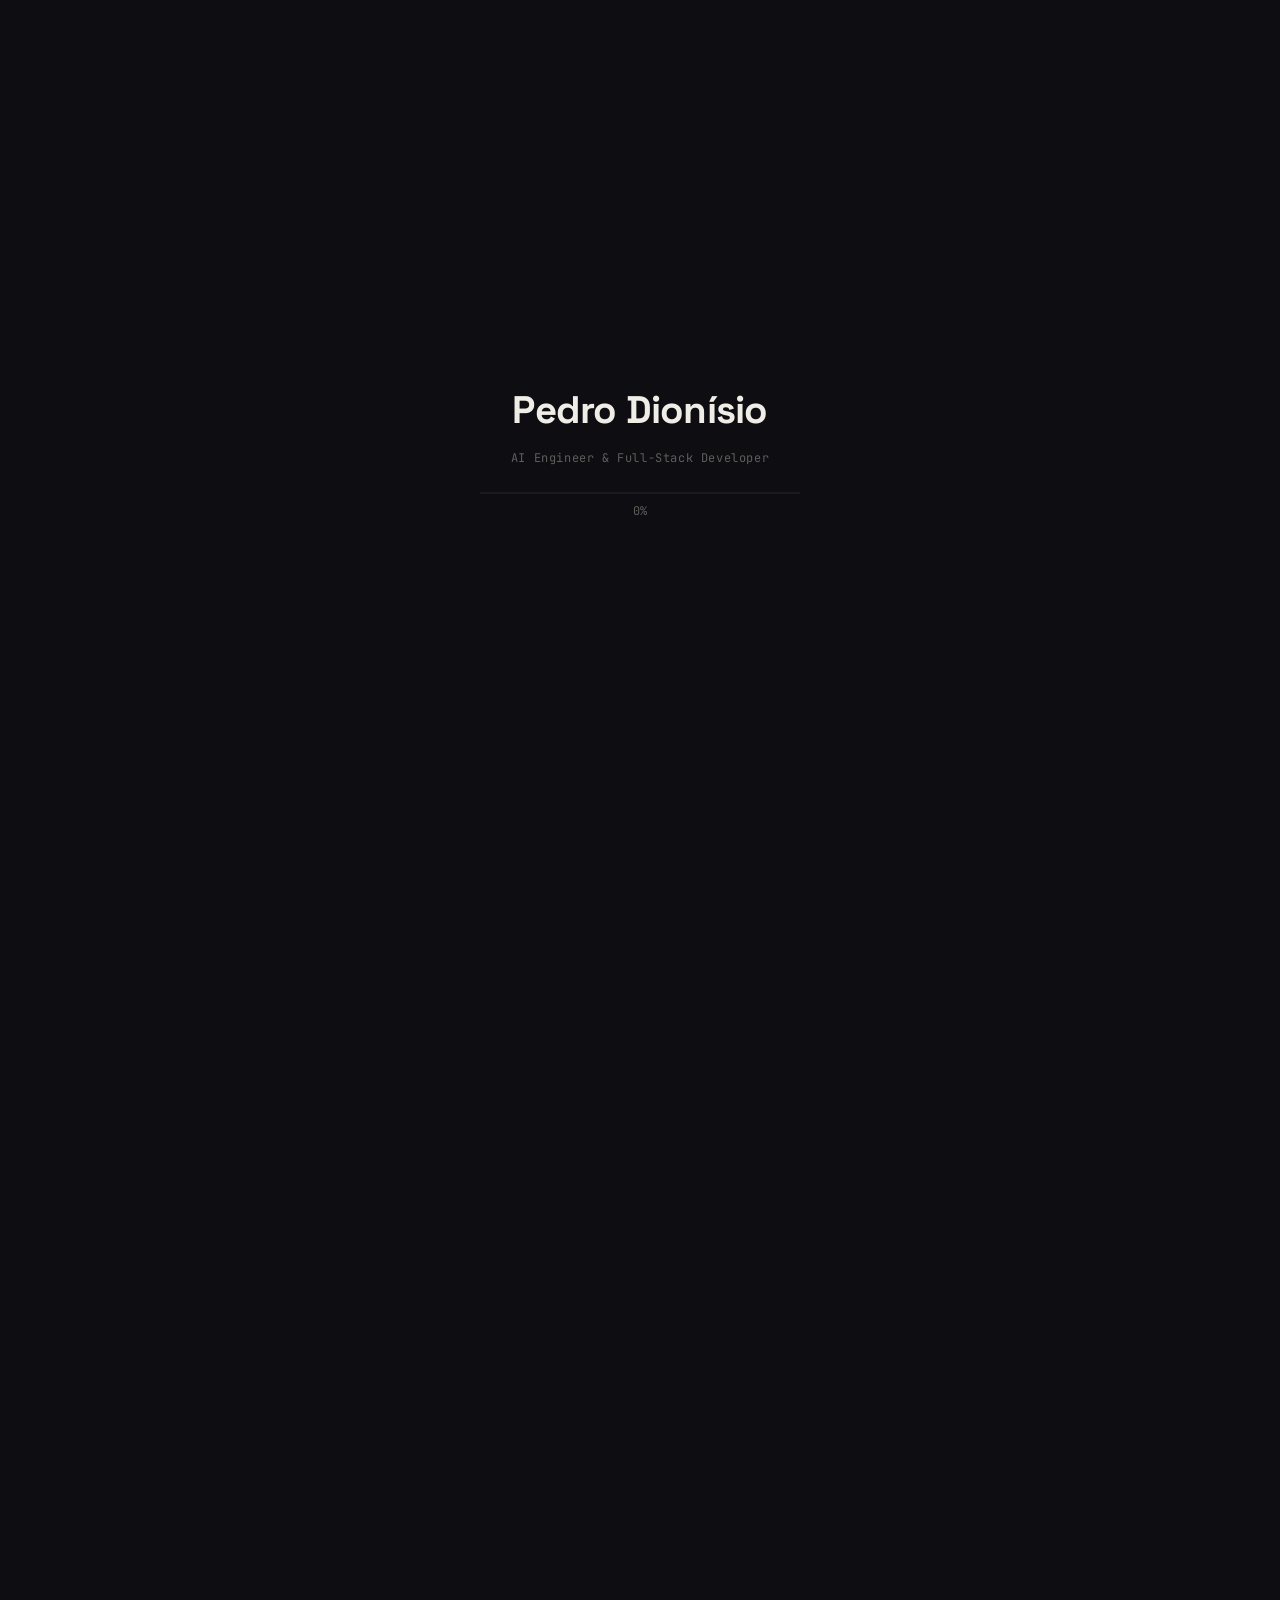
<file: index.html>
<!DOCTYPE html>
<html lang="pt">
<head>
  <meta charset="UTF-8">
  <meta name="viewport" content="width=device-width, initial-scale=1.0">
  <title>Pedro Dionísio — AI Engineer & Full-Stack Developer</title>
  <meta name="description" content="Portfolio pessoal de Pedro Dionísio. AI Engineer & Full-Stack Developer.">
  <meta name="theme-color" content="#0D0D12">

  <!-- Open Graph -->
  <meta property="og:title" content="Pedro Dionísio — AI Engineer & Full-Stack Developer">
  <meta property="og:type" content="website">
  <meta property="og:url" content="https://pedrodionisio.pt">

  <!-- Fonts -->
  <link rel="preconnect" href="https://fonts.googleapis.com">
  <link rel="preconnect" href="https://fonts.gstatic.com" crossorigin>
  <link href="https://fonts.googleapis.com/css2?family=Space+Grotesk:wght@300;400;500;600;700&family=DM+Sans:ital,opsz,wght@0,9..40,400;0,9..40,500;0,9..40,700;1,9..40,400&family=JetBrains+Mono:wght@400;500&display=swap" rel="stylesheet">

  <!-- Styles -->
  <link rel="stylesheet" href="css/variables.css">
  <link rel="stylesheet" href="css/base.css">
  <link rel="stylesheet" href="css/scenes.css">
  <link rel="stylesheet" href="css/responsive.css">

  <!-- App -->
  <script type="module" src="js/main.js"></script>
</head>
<body class="is-loading">

  <!-- ========== ROTATE PHONE INDICATOR (< 870px) ========== -->
  <div id="rotate-indicator" aria-label="Rode o telemóvel">
    <div class="rotate-indicator__content">
      <svg class="rotate-indicator__icon" viewBox="0 0 24 24" fill="none" stroke="currentColor" stroke-width="1.5" stroke-linecap="round" stroke-linejoin="round">
        <rect x="4" y="2" width="16" height="20" rx="2"/>
        <path d="M12 18h.01"/>
      </svg>
      <svg class="rotate-indicator__arrow" viewBox="0 0 24 24" fill="none" stroke="currentColor" stroke-width="2" stroke-linecap="round" stroke-linejoin="round">
        <path d="M1 4v6h6"/><path d="M3.51 15a9 9 0 1 0 2.13-9.36L1 10"/>
      </svg>
      <p class="rotate-indicator__text" data-i18n="rotate.hint">Rode o telemóvel para uma experiência mais imersiva</p>
      <div class="rotate-indicator__actions">
        <button class="rotate-indicator__rotate-btn" id="rotate-do" data-i18n="rotate.rotate_btn">Uau! Rodar!</button>
        <button class="rotate-indicator__dismiss" id="rotate-dismiss" data-i18n="rotate.dismiss">Continuar assim</button>
      </div>
    </div>
  </div>

  <!-- ========== LOADING SCREEN ========== -->
  <div id="loading-screen" role="status" aria-live="polite" aria-label="A carregar...">
    <div class="loader__content">
      <p class="loader__name">Pedro Dionísio</p>
      <p class="loader__subtitle">AI Engineer &amp; Full-Stack Developer</p>
      <div class="loader__progress-bar"
           role="progressbar" aria-valuemin="0" aria-valuemax="100" aria-valuenow="0"
           id="loader-progressbar">
        <div class="loader__progress-fill" id="loader-bar"></div>
      </div>
      <span class="loader__percent" id="loader-percent">0%</span>
    </div>
  </div>

  <!-- ========== LANGUAGE TOGGLE ========== -->
  <div class="lang-toggle" role="group" aria-label="Language selector">
    <button class="lang-toggle__btn active" data-lang="pt">PT</button>
    <button class="lang-toggle__btn" data-lang="en">EN</button>
  </div>

  <!-- ========== PERSISTENT ROTATE TOGGLE (mobile portrait only) ========== -->
  <button class="rotate-toggle-btn" id="rotate-toggle" aria-label="Alternar rotação do site" hidden>
    <!-- Rotate/phone icon -->
    <svg viewBox="0 0 24 24" fill="none" stroke="currentColor" stroke-width="2" stroke-linecap="round" stroke-linejoin="round">
      <path d="M1 4v6h6"/><path d="M3.51 15a9 9 0 1 0 2.13-9.36L1 10"/>
    </svg>
  </button>

  <!-- =====================================================================
       SITE CANVAS — receives the CSS rotation transform.
       Wrapping this instead of <body> keeps window.scrollY alive on iOS.
       ===================================================================== -->
  <div id="site-canvas">

  <!-- =====================================================================
       HERO SECTION — hero_section_loop.mp4 (loops continuously)
       Page starts here. User scrolls down to enter the scrub zone.
       ===================================================================== -->
  <section id="hero-section" aria-label="Hero — Pedro Dionísio">
    <video class="video-bg" muted playsinline preload="auto" loop aria-hidden="true">
      <source src="assets/videos/hero_section_loop.mp4" type="video/mp4">
    </video>

    <div class="hero-content">
      <div class="scene-01__content scene__content">
        <p class="scene-01__greeting" data-i18n="scene.01.greeting">Olá, eu sou o</p>
        <h1 class="scene-01__name">
          <span class="scene-01__name-first" data-i18n="scene.01.name_first">Pedro</span>
          <span data-i18n="scene.01.name_last">Dionísio</span>
        </h1>
        <p class="scene-01__title">
          <em>AI Engineer</em> &amp; Full-Stack Developer
        </p>
        <p class="scene-01__motto" data-i18n="scene.01.motto">" Never Give Up! "</p>
      </div>

      <!-- Social links -->
      <div class="scene-01__socials">
        <a href="https://github.com/pedrostick3" class="scene-01__social-link" target="_blank" rel="noopener" aria-label="GitHub">
          <svg viewBox="0 0 24 24" fill="none" stroke="currentColor" stroke-width="2" stroke-linecap="round" stroke-linejoin="round">
            <path d="M9 19c-5 1.5-5-2.5-7-3m14 6v-3.87a3.37 3.37 0 0 0-.94-2.61c3.14-.35 6.44-1.54 6.44-7A5.44 5.44 0 0 0 20 4.77 5.07 5.07 0 0 0 19.91 1S18.73.65 16 2.48a13.38 13.38 0 0 0-7 0C6.27.65 5.09 1 5.09 1A5.07 5.07 0 0 0 5 4.77a5.44 5.44 0 0 0-1.5 3.78c0 5.42 3.3 6.61 6.44 7A3.37 3.37 0 0 0 9 18.13V22"/>
          </svg>
        </a>
        <a href="https://linkedin.com/in/pedro-afonso-dionisio" class="scene-01__social-link" target="_blank" rel="noopener" aria-label="LinkedIn">
          <svg viewBox="0 0 24 24" fill="none" stroke="currentColor" stroke-width="2" stroke-linecap="round" stroke-linejoin="round">
            <path d="M16 8a6 6 0 0 1 6 6v7h-4v-7a2 2 0 0 0-2-2 2 2 0 0 0-2 2v7h-4v-7a6 6 0 0 1 6-6z"/>
            <rect x="2" y="9" width="4" height="12"/>
            <circle cx="4" cy="4" r="2"/>
          </svg>
        </a>
        <a href="https://medium.com/@pedrostick3" class="scene-01__social-link" target="_blank" rel="noopener" aria-label="Medium">
          <svg viewBox="0 0 24 24" fill="none" stroke="currentColor" stroke-width="2" stroke-linecap="round" stroke-linejoin="round">
            <path d="M5 20V5L12 12L19 5V20"/>
          </svg>
        </a>
      </div>

      <!-- Scroll indicator -->
      <div class="scroll-indicator">
        <div class="scroll-indicator__arrow"></div>
        <span data-i18n="scene.01.scroll_hint">scroll</span>
      </div>
    </div>
  </section>

  <!-- =====================================================================
       SCRUB WRAPPER — height set by VideoScrubber.init() after load
       The sticky #scrub-player stays fixed while the user scrolls through
       the wrapper. Scroll position = video timeline position.
       ===================================================================== -->
  <div id="scrub-wrapper">
    <div id="scrub-player" aria-label="Vídeo interativo — faça scroll para navegar">

      <!-- ─── VIDEO ELEMENTS (stacked, all start hidden) ─── -->

      <!-- index 0: scene_1 (no content overlay) -->
      <video class="scrub-video" data-index="0" muted playsinline preload="auto" aria-hidden="true">
        <source src="assets/videos/scene_1.mp4" type="video/mp4">
      </video>

      <!-- index 1: transition 1→2 (no content overlay) -->
      <video class="scrub-video" data-index="1" muted playsinline preload="auto" aria-hidden="true">
        <source src="assets/videos/scene_1_to_scene_2_transition.mp4" type="video/mp4">
      </video>

      <!-- index 2: scene_2 — 3D House (Erasmus+ Italy, 2015) -->
      <video class="scrub-video" data-index="2" muted playsinline preload="auto" aria-hidden="true">
        <source src="assets/videos/scene_2.mp4" type="video/mp4">
      </video>

      <!-- index 3: transition 2→3 (no content overlay) -->
      <video class="scrub-video" data-index="3" muted playsinline preload="auto" aria-hidden="true">
        <source src="assets/videos/scene_2_to_scene_3_transition.mp4" type="video/mp4">
      </video>

      <!-- index 4: scene_3 — Phone Breaks (CTDI, 2016) -->
      <video class="scrub-video" data-index="4" muted playsinline preload="auto" aria-hidden="true">
        <source src="assets/videos/scene_3.mp4" type="video/mp4">
      </video>

      <!-- index 5: scene_4 — Electronics & IoT -->
      <video class="scrub-video" data-index="5" muted playsinline preload="auto" aria-hidden="true">
        <source src="assets/videos/scene_4.mp4" type="video/mp4">
      </video>

      <!-- index 6: scene_5 — Drone Build (Robotics, 2019-21) -->
      <video class="scrub-video" data-index="6" muted playsinline preload="auto" aria-hidden="true">
        <source src="assets/videos/scene_5.mp4" type="video/mp4">
      </video>

      <!-- index 7: scene_6_and_7 — Software & Apps (InspireIT, 2021-24) -->
      <video class="scrub-video" data-index="7" muted playsinline preload="auto" aria-hidden="true">
        <source src="assets/videos/scene_6_and_7.mp4" type="video/mp4">
      </video>

      <!-- index 8: scene_8_and_9 — AI Transition & Skills (2024) -->
      <video class="scrub-video" data-index="8" muted playsinline preload="auto" aria-hidden="true">
        <source src="assets/videos/scene_8_and_9.mp4" type="video/mp4">
      </video>

      <!-- index 9: scene_10 — The Dream -->
      <video class="scrub-video" data-index="9" muted playsinline preload="auto" aria-hidden="true">
        <source src="assets/videos/scene_10.mp4" type="video/mp4">
      </video>

      <!-- ─── CONTENT OVERLAYS (one per video that has text, hidden by default) ─── -->

      <!-- Overlay for index 2: scene_2 — 3D House Italy -->
      <div class="scrub-overlay" data-video-index="2" hidden aria-label="Erasmus+ Itália">
        <div class="scrub-overlay__content scrub-overlay__content--bottom-left">
          <h2 class="scene-02__content-title" data-i18n="scene.02.title">Modelação 3D em Itália</h2>
          <p style="color: var(--text-primary); margin-top: 0.5rem;">EGEA, Cosenza — Erasmus+ 2015</p>
          <div class="tag-row">
            <span class="tag tag--coral">Cinema4D</span>
            <span class="tag tag--coral">AutoCAD</span>
            <span class="tag tag--coral">ArchiCAD</span>
            <span class="tag tag--coral">Erasmus+</span>
          </div>
        </div>
      </div>

      <!-- Overlay for index 4: scene_3 — Phone Breaks -->
      <div class="scrub-overlay" data-video-index="4" hidden aria-label="Reparação de Telemóveis">
        <div class="scrub-overlay__content scrub-overlay__content--bottom-left">
          <h2 style="font-size: var(--fs-scene-title);" data-i18n="scene.03.title">Reparação de Telemóveis</h2>
          <p style="color: var(--text-primary); margin-top: 0.5rem;">CTDI Lisboa — Estágio 2016</p>
          <div class="tag-row">
            <span class="tag tag--teal">Quality Control</span>
            <span class="tag tag--teal">Reparação</span>
            <span class="tag tag--teal">Multi-marca</span>
          </div>
        </div>
      </div>

      <!-- Overlay for index 5: scene_4 — Electronics & IoT -->
      <div class="scrub-overlay" data-video-index="5" hidden aria-label="Eletrónica e IoT">
        <div class="scrub-overlay__content scrub-overlay__content--bottom-left">
          <h2 style="font-size: var(--fs-scene-title);" data-i18n="scene.04.title">Eletrónica &amp; IoT</h2>
          <div class="tag-row">
            <span class="tag tag--teal">SmartHome</span>
            <span class="tag tag--teal">BluSensor</span>
            <span class="tag tag--teal">DrVidaPocket</span>
            <span class="tag tag--teal">Arduino</span>
            <span class="tag tag--teal">ESP32</span>
            <span class="tag tag--teal">PCB</span>
            <span class="tag tag--teal">C/C++</span>
          </div>
        </div>
      </div>

      <!-- Overlay for index 6: scene_5 — Drone Build -->
      <div class="scrub-overlay" data-video-index="6" hidden aria-label="Robótica e Sistemas Embebidos">
        <div class="scrub-overlay__content scrub-overlay__content--bottom-left">
          <h2 style="font-size: var(--fs-scene-title);" data-i18n="scene.05.title">Robótica &amp; Sistemas Embebidos</h2>
          <div class="tag-row">
            <span class="tag tag--teal">1.º Faqtos</span>
            <span class="tag tag--teal">2.º RoboParty</span>
            <span class="tag tag--teal">MakerFair</span>
            <span class="tag tag--teal">Futurália</span>
            <span class="tag tag--teal">15+ projetos</span>
          </div>
        </div>
      </div>

      <!-- Overlay for index 7: scene_6_and_7 — Apps & Backend -->
      <div class="scrub-overlay" data-video-index="7" hidden aria-label="Apps Móveis e Backend">
        <div class="scrub-overlay__content scrub-overlay__content--bottom-left" style="max-width: 480px;">
          <h2 style="font-size: var(--fs-scene-title);" data-i18n="scene.07.title">Apps Móveis &amp; Backend</h2>
          <p style="color: var(--text-primary); font-family: var(--font-mono); font-size: var(--fs-small); margin-top: var(--space-xs);">InspireIT · 2021-2024 · 13+ apps</p>
          <div class="tag-row" style="margin-top: var(--space-sm);">
            <span class="tag tag--blue">Flutter</span>
            <span class="tag tag--blue">Dart</span>
            <span class="tag tag--blue">.NET Core</span>
            <span class="tag tag--blue">C#</span>
            <span class="tag tag--blue">SQL Server</span>
            <span class="tag tag--blue">Firebase</span>
            <span class="tag tag--blue">Docker</span>
          </div>
        </div>
      </div>

      <!-- Overlay for index 8: scene_8_and_9 — AI Skills -->
      <div class="scrub-overlay" data-video-index="8" hidden aria-label="Competências AI">
        <div class="scrub-overlay__content scrub-overlay__content--bottom-left" style="max-width: 520px;">
          <h2 style="font-size: var(--fs-scene-title);" data-i18n="scene.09.title">Competências AI</h2>
          <p style="color: var(--text-primary); font-family: var(--font-mono); font-size: var(--fs-small); margin-top: var(--space-xs);">
            8 PoCs · RAG · MCP · LangChain · Fine-tuning
          </p>
          <div class="tag-row" style="margin-top: var(--space-sm);">
            <span class="tag tag--pink">OpenAI</span>
            <span class="tag tag--pink">LangChain</span>
            <span class="tag tag--pink">RAG</span>
            <span class="tag tag--pink">MCP</span>
            <span class="tag tag--pink">VectorDB</span>
            <span class="tag tag--pink">Fine-tuning</span>
            <span class="tag tag--pink">LoRA</span>
            <span class="tag tag--pink">N8N</span>
            <span class="tag tag--pink">Azure OpenAI</span>
          </div>
        </div>
      </div>

      <!-- Overlay for index 9: scene_10 — The Dream -->
      <div class="scrub-overlay" data-video-index="9" hidden aria-label="Estava a sonhar?">
        <div class="scrub-overlay__content scrub-overlay__content--bottom-center">
          <h2 style="font-size: var(--fs-scene-title);" data-i18n="scene.10.title">Estava a sonhar?</h2>
          <p style="color: var(--text-primary); margin-top: 0.5rem; font-family: var(--font-mono); font-size: var(--fs-small); font-style: italic;">
            "Quando for grande quero ser um cientista inventor e quero melhorar a vida das pessoas!"
          </p>
        </div>
      </div>

    </div><!-- #scrub-player -->
  </div><!-- #scrub-wrapper -->

  <!-- =====================================================================
       FOOTER SECTION — scene_11_loop.mp4 (loops continuously)
       Reached by scrolling past all middle videos.
       ===================================================================== -->
  <section id="footer-section" aria-label="Contacto e Timeline">
    <video class="video-bg" muted playsinline preload="auto" loop aria-hidden="true">
      <source src="assets/videos/scene_11_loop.mp4" type="video/mp4">
    </video>

    <div class="footer-content footer-content--clean">
      <div class="scene-11__footer-actions">
        <!-- Downloads -->
        <a href="assets/cvs/CV_PedroDionisio_2025_PT.pdf" class="scene-11__download-btn" download>
          <svg class="scene-11__download-icon" viewBox="0 0 24 24" fill="none" stroke="currentColor" stroke-width="2"><path d="M21 15v4a2 2 0 0 1-2 2H5a2 2 0 0 1-2-2v-4M7 10l5 5 5-5M12 15V3"/></svg>
          <span data-i18n="scene.11.download_full_pt">CV Completo (PT)</span>
        </a>
        <a href="assets/cvs/CV_PedroDionisio_2025_EN.pdf" class="scene-11__download-btn" download>
          <svg class="scene-11__download-icon" viewBox="0 0 24 24" fill="none" stroke="currentColor" stroke-width="2"><path d="M21 15v4a2 2 0 0 1-2 2H5a2 2 0 0 1-2-2v-4M7 10l5 5 5-5M12 15V3"/></svg>
          <span data-i18n="scene.11.download_full_en">CV Completo (EN)</span>
        </a>
        <a href="assets/cvs/CV_AI_PedroDionisio_2025_EN.pdf" class="scene-11__download-btn" download>
          <svg class="scene-11__download-icon" viewBox="0 0 24 24" fill="none" stroke="currentColor" stroke-width="2"><path d="M21 15v4a2 2 0 0 1-2 2H5a2 2 0 0 1-2-2v-4M7 10l5 5 5-5M12 15V3"/></svg>
          <span data-i18n="scene.11.download_ai_en">CV AI (EN)</span>
        </a>

        <!-- Socials -->
        <div style="display: flex; gap: var(--space-sm); margin-top: var(--space-sm);">
          <a href="https://github.com/pedrostick3" target="_blank" rel="noopener" class="scene-01__social-link" style="pointer-events: auto;">
            <svg viewBox="0 0 24 24" fill="none" stroke="currentColor" stroke-width="2" stroke-linecap="round" stroke-linejoin="round" style="width:18px;height:18px;">
              <path d="M9 19c-5 1.5-5-2.5-7-3m14 6v-3.87a3.37 3.37 0 0 0-.94-2.61c3.14-.35 6.44-1.54 6.44-7A5.44 5.44 0 0 0 20 4.77 5.07 5.07 0 0 0 19.91 1S18.73.65 16 2.48a13.38 13.38 0 0 0-7 0C6.27.65 5.09 1 5.09 1A5.07 5.07 0 0 0 5 4.77a5.44 5.44 0 0 0-1.5 3.78c0 5.42 3.3 6.61 6.44 7A3.37 3.37 0 0 0 9 18.13V22"/>
            </svg>
          </a>
          <a href="https://linkedin.com/in/pedro-afonso-dionisio" target="_blank" rel="noopener" class="scene-01__social-link" style="pointer-events: auto;">
            <svg viewBox="0 0 24 24" fill="none" stroke="currentColor" stroke-width="2" stroke-linecap="round" stroke-linejoin="round" style="width:18px;height:18px;">
              <path d="M16 8a6 6 0 0 1 6 6v7h-4v-7a2 2 0 0 0-2-2 2 2 0 0 0-2 2v7h-4v-7a6 6 0 0 1 6-6z"/>
              <rect x="2" y="9" width="4" height="12"/>
              <circle cx="4" cy="4" r="2"/>
            </svg>
          </a>
          <a href="https://medium.com/@pedrostick3" class="scene-01__social-link" target="_blank" rel="noopener" aria-label="Medium">
            <svg viewBox="0 0 24 24" fill="none" stroke="currentColor" stroke-width="2" stroke-linecap="round" stroke-linejoin="round">
              <path d="M5 20V5L12 12L19 5V20"/>
            </svg>
          </a>
        </div>
      </div>
    </div>
  </section>

  </div><!-- #site-canvas -->

</body>
</html>
</file>
<file: css/variables.css>
:root {
  /* === SCENE COLORS === */
  --c-purple: #7F77DD;
  --c-purple-light: #AFA9EC;
  --c-purple-glow: rgba(127, 119, 221, 0.3);
  --c-purple-bg: #EEEDFE;

  --c-teal: #1D9E75;
  --c-teal-light: #5DCAA5;
  --c-teal-glow: rgba(29, 158, 117, 0.3);

  --c-coral: #D85A30;
  --c-coral-light: #F0997B;
  --c-coral-glow: rgba(216, 90, 48, 0.3);

  --c-blue: #378ADD;
  --c-blue-light: #85B7EB;
  --c-blue-glow: rgba(55, 138, 221, 0.3);

  --c-pink: #D4537E;
  --c-pink-light: #ED93B1;
  --c-pink-glow: rgba(212, 83, 126, 0.3);

  --c-gray: #888780;
  --c-gray-light: #B4B2A9;

  /* === BACKGROUNDS === */
  --bg-primary: #0D0D12;
  --bg-surface: #16161D;
  --bg-elevated: #1E1E28;
  --bg-overlay: rgba(13, 13, 18, 0.85);

  /* === TEXT === */
  --text-primary: #F0EDE6;
  --text-secondary: #9A9890;
  --text-tertiary: #5F5E5A;
  --text-accent: #D4537E;

  /* === BORDERS === */
  --border-subtle: rgba(240, 237, 230, 0.06);
  --border-default: rgba(240, 237, 230, 0.1);
  --border-hover: rgba(240, 237, 230, 0.18);

  /* === TYPOGRAPHY === */
  --font-display: 'Space Grotesk', sans-serif;
  --font-body: 'DM Sans', sans-serif;
  --font-mono: 'JetBrains Mono', monospace;

  --fs-hero: clamp(3rem, 8vw, 7rem);
  --fs-scene-title: clamp(2rem, 4vw, 3.5rem);
  --fs-h2: clamp(1.5rem, 3vw, 2.5rem);
  --fs-h3: clamp(1.25rem, 2vw, 1.75rem);
  --fs-body: clamp(1rem, 1.2vw, 1.125rem);
  --fs-small: clamp(0.8125rem, 1vw, 0.9375rem);
  --fs-tag: 0.75rem;

  /* === SPACING === */
  --space-xs: 0.25rem;
  --space-sm: 0.5rem;
  --space-md: 1rem;
  --space-lg: 2rem;
  --space-xl: 4rem;
  --space-2xl: 8rem;

  /* === LAYOUT === */
  --max-width: 1200px;
  --scene-height: 100vh;
  --scene-padding: clamp(1.5rem, 4vw, 4rem);

  /* === RADIUS === */
  --radius-sm: 4px;
  --radius-md: 8px;
  --radius-lg: 12px;
  --radius-xl: 20px;
  --radius-full: 9999px;

  /* === TRANSITIONS === */
  --ease-out: cubic-bezier(0.16, 1, 0.3, 1);
  --ease-in-out: cubic-bezier(0.65, 0, 0.35, 1);
  --duration-fast: 150ms;
  --duration-normal: 300ms;
  --duration-slow: 600ms;

  /* === Z-INDEX === */
  --z-scene: 1;
  --z-content: 10;
  --z-puck: 50;
  --z-drone: 60;
  --z-nav: 100;
  --z-overlay: 200;
  --z-modal: 300;
}
</file>
<file: css/base.css>
/* === RESET === */
*, *::before, *::after {
  margin: 0;
  padding: 0;
  box-sizing: border-box;
}

html {
  scroll-behavior: auto;
  -webkit-font-smoothing: antialiased;
  -moz-osx-font-smoothing: grayscale;
  text-rendering: optimizeLegibility;
}

body {
  font-family: var(--font-body);
  font-size: var(--fs-body);
  line-height: 1.6;
  color: var(--text-primary);
  background-color: var(--bg-primary);
  overflow-x: hidden;
}

img, svg {
  display: block;
  max-width: 100%;
}

a {
  color: inherit;
  text-decoration: none;
}

button {
  font: inherit;
  cursor: pointer;
  border: none;
  background: none;
  color: inherit;
}

/* === TYPOGRAPHY === */
h1, h2, h3, h4 {
  font-family: var(--font-display);
  font-weight: 700;
  line-height: 1.1;
  letter-spacing: -0.02em;
}

.mono {
  font-family: var(--font-mono);
}

/* === SCENE STRUCTURE === */
.scene {
  position: relative;
  width: 100%;
  min-height: var(--scene-height);
  overflow: hidden;
  z-index: var(--z-scene);
}

.scene__inner {
  position: relative;
  width: 100%;
  height: 100vh;
  display: flex;
  align-items: center;
  justify-content: center;
  padding: var(--scene-padding);
}

.scene__content {
  position: relative;
  z-index: var(--z-content);
  max-width: var(--max-width);
  width: 100%;
}

/* === GLOBAL ELEMENTS === */

/* Persistent puck element */
#puck {
  position: fixed;
  z-index: var(--z-puck);
  pointer-events: none;
  will-change: transform;
}

/* Persistent drone element (appears from scene 6) */
#drone {
  position: fixed;
  z-index: var(--z-drone);
  pointer-events: none;
  opacity: 0;
  will-change: transform, opacity;
}

/* Language toggle */
.lang-toggle {
  position: fixed;
  top: var(--space-lg);
  right: var(--space-lg);
  z-index: var(--z-nav);
  display: flex;
  gap: var(--space-xs);
  background: var(--bg-surface);
  border: 1px solid var(--border-default);
  border-radius: var(--radius-full);
  padding: var(--space-xs);
}

.lang-toggle__btn {
  padding: var(--space-xs) var(--space-md);
  border-radius: var(--radius-full);
  font-family: var(--font-mono);
  font-size: var(--fs-tag);
  text-transform: uppercase;
  letter-spacing: 0.05em;
  transition: all var(--duration-fast) var(--ease-out);
  color: var(--text-secondary);
}

.lang-toggle__btn.active {
  background: var(--text-primary);
  color: var(--bg-primary);
}

.lang-toggle__btn:hover:not(.active) {
  color: var(--text-primary);
}

/* Tech tags / pills */
.tag {
  display: inline-flex;
  align-items: center;
  padding: var(--space-xs) var(--space-sm);
  border-radius: var(--radius-full);
  font-family: var(--font-mono);
  font-size: var(--fs-tag);
  letter-spacing: 0.02em;
  border: 1px solid var(--border-default);
  color: var(--text-secondary);
  background: var(--bg-surface);
  white-space: nowrap;
}

.tag--purple { color: var(--c-purple-light); border-color: var(--c-purple-glow); }
.tag--teal { color: var(--c-teal-light); border-color: var(--c-teal-glow); }
.tag--coral { color: var(--c-coral-light); border-color: var(--c-coral-glow); }
.tag--blue { color: var(--c-blue-light); border-color: var(--c-blue-glow); }
.tag--pink { color: var(--c-pink-light); border-color: var(--c-pink-glow); }

/* Scroll indicator */
.scroll-indicator {
  position: absolute;
  bottom: var(--space-lg);
  left: 50%;
  transform: translateX(-50%);
  display: flex;
  flex-direction: column;
  align-items: center;
  gap: var(--space-sm);
  color: var(--text-primary);
  font-size: var(--fs-small);
  font-family: var(--font-mono);
}

.scroll-indicator__arrow {
  width: 20px;
  height: 30px;
  border: 2px solid var(--text-primary);
  border-radius: 10px;
  position: relative;
}

.scroll-indicator__arrow::after {
  content: '';
  position: absolute;
  top: 6px;
  left: 50%;
  width: 4px;
  height: 8px;
  background: var(--text-primary);
  border-radius: 2px;
  transform: translateX(-50%);
  animation: scroll-pulse 1.5s ease-in-out infinite;
}

@keyframes scroll-pulse {
  0%, 100% { opacity: 1; transform: translateX(-50%) translateY(0); }
  50% { opacity: 0.3; transform: translateX(-50%) translateY(6px); }
}

/* === UTILITIES === */
.visually-hidden {
  position: absolute;
  width: 1px;
  height: 1px;
  padding: 0;
  margin: -1px;
  overflow: hidden;
  clip: rect(0, 0, 0, 0);
  white-space: nowrap;
  border: 0;
}

.no-scroll {
  overflow: hidden;
}

/* ============================================================
   LOADING SCREEN
   Shown while videos preload. Fades out when all are ready.
   ============================================================ */

#loading-screen {
  position: fixed;
  inset: 0;
  z-index: 9999;
  background: var(--bg-primary);
  display: flex;
  align-items: center;
  justify-content: center;
  transition: opacity 0.6s var(--ease-out);
}

#loading-screen.is-hidden {
  opacity: 0;
  pointer-events: none;
}

.loader__content {
  display: flex;
  flex-direction: column;
  align-items: center;
  gap: var(--space-sm);
  width: min(320px, 80vw);
  text-align: center;
}

.loader__name {
  font-family: var(--font-display);
  font-size: var(--fs-h2);
  font-weight: 700;
  color: var(--text-primary);
  letter-spacing: -0.02em;
  margin: 0;
}

.loader__subtitle {
  font-family: var(--font-mono);
  font-size: var(--fs-tag);
  color: var(--text-tertiary);
  letter-spacing: 0.05em;
  margin: 0 0 var(--space-md);
}

.loader__progress-bar {
  width: 100%;
  height: 2px;
  background: var(--border-subtle);
  border-radius: var(--radius-full);
  overflow: hidden;
}

.loader__progress-fill {
  height: 100%;
  width: 0%;
  background: var(--c-purple);
  border-radius: var(--radius-full);
  transition: width 0.3s var(--ease-out);
}

.loader__percent {
  font-family: var(--font-mono);
  font-size: var(--fs-tag);
  color: var(--text-tertiary);
}

/* ============================================================
   SCROLL LOCK — body while preloading
   ============================================================ */

body.is-loading {
  overflow: hidden;
}

/* ============================================================
   HERO & FOOTER SECTIONS — full-screen, natural scroll
   ============================================================ */

#hero-section {
  position: relative;
  width: 100%;
  height: 100vh;
  overflow: hidden;
}

/* Footer is a fixed full-screen overlay — never in the normal scroll flow.
   Shown/hidden via JS (display: none ↔ block). No scroll-in animation. */
#footer-section {
  position: fixed;
  inset: 0;
  width: 100%;
  height: 100%;
  overflow: hidden;
  z-index: 20;
  display: none;
}

/* Full-cover background video (hero & footer) */
.video-bg {
  position: absolute;
  inset: 0;
  width: 100%;
  height: 100%;
  object-fit: cover;
  pointer-events: none;
}

/* Hero content layer */
.hero-content {
  position: relative;
  z-index: var(--z-content);
  width: 100%;
  height: 100%;
  display: flex;
  flex-direction: column;
  align-items: center;
  justify-content: center;
  padding: var(--scene-padding);
  background: linear-gradient(
    to bottom,
    rgba(13, 13, 18, 0.1) 0%,
    rgba(13, 13, 18, 0.5) 100%
  );
}

/* Footer content layer */
.footer-content {
  position: relative;
  z-index: var(--z-content);
  width: 100%;
  min-height: 100vh;
  display: flex;
  align-items: flex-start;
  justify-content: center;
  padding: var(--space-2xl) var(--scene-padding);
  background: rgba(13, 13, 18, 0.78);
}

/* Clean footer — no dark overlay, content in bottom-right */
.footer-content--clean {
  background: none;
  align-items: flex-end;
  justify-content: flex-end;
  min-height: 100vh;
  padding: var(--space-xl) var(--space-2xl);
}

.scene-11__footer-actions {
  display: flex;
  flex-direction: column;
  align-items: flex-end;
  gap: var(--space-xs);
  pointer-events: auto;
}

/* ============================================================
   SCRUB WRAPPER + PLAYER
   #scrub-wrapper  — tall div; height set by VideoScrubber.init()
   #scrub-player   — sticky 100vh frame that stays on screen
                     while the user scrolls through the wrapper
   ============================================================ */

#scrub-wrapper {
  position: relative;
  width: 100%;
  /* height injected by JS after video durations are known */
}

#scrub-player {
  position: sticky;
  top: 0;
  width: 100%;
  height: 100vh;
  overflow: hidden;
  background: var(--bg-primary); /* fallback while first frame loads */
}

/* ── Scrub video elements (all stacked, only .is-active visible) ── */

.scrub-video {
  position: absolute;
  inset: 0;
  width: 100%;
  height: 100%;
  object-fit: cover;
  opacity: 0;
  pointer-events: none;
  /* No CSS transition — frame switches must be instant */
}

.scrub-video.is-active {
  opacity: 1;
  /* Promote to GPU compositor layer so video frame updates bypass the
     main thread paint cycle — critical for smooth scrubbing on mobile. */
  will-change: transform;
  transform: translateZ(0);
}

/* ── Scrub content overlays ── */

.scrub-overlay {
  position: absolute;
  inset: 0;
  z-index: var(--z-content);
  pointer-events: none; /* Overlay is decorative; links inside get pointer-events: auto */
  /* Gradient ensures text legibility over any video content */
  background: linear-gradient(
    to bottom,
    rgba(13, 13, 18, 0.0) 30%,
    rgba(13, 13, 18, 0.65) 100%
  );
}

/* Content block inside an overlay — positioned variants */
.scrub-overlay__content {
  position: absolute;
  width: 100%;
  padding: var(--scene-padding);
}

.scrub-overlay__content--bottom-left {
  bottom: var(--space-2xl);
  left: 0;
  max-width: 620px;
}

.scrub-overlay__content--bottom-center {
  bottom: var(--space-2xl);
  left: 50%;
  transform: translateX(-50%);
  text-align: center;
  max-width: 700px;
}

.scrub-overlay__content--center {
  top: 50%;
  left: 50%;
  transform: translate(-50%, -50%);
  text-align: center;
  width: 100%;
  max-width: min(960px, 92vw);
  max-height: 90vh;
  overflow-y: auto;
  scrollbar-width: thin;
  scrollbar-color: var(--border-default) transparent;
}

/* Flex row of tags */
.tag-row {
  display: flex;
  flex-wrap: wrap;
  gap: 0.5rem;
  margin-top: var(--space-md);
}

/* ============================================================
   ROTATE PHONE INDICATOR — shown on portrait screens < 870px
   ============================================================ */

#rotate-indicator {
  display: none;
  position: fixed;
  inset: 0;
  z-index: 10000;
  background: var(--bg-primary);
  align-items: center;
  justify-content: center;
}

.rotate-indicator__content {
  display: flex;
  flex-direction: column;
  align-items: center;
  gap: var(--space-md);
  padding: var(--space-xl);
  text-align: center;
  max-width: 320px;
}

.rotate-indicator__icon {
  width: 48px;
  height: 48px;
  color: var(--text-secondary);
  transform: rotate(-90deg);
}

.rotate-indicator__arrow {
  width: 28px;
  height: 28px;
  color: var(--c-purple-light);
  animation: rotate-hint 2s ease-in-out infinite;
}

@keyframes rotate-hint {
  0%, 100% { transform: rotate(0deg); }
  50% { transform: rotate(-20deg); }
}

.rotate-indicator__text {
  font-family: var(--font-body);
  font-size: var(--fs-body);
  color: var(--text-secondary);
  line-height: 1.5;
}

.rotate-indicator__dismiss {
  font-family: var(--font-mono);
  font-size: var(--fs-tag);
  color: var(--text-tertiary);
  padding: var(--space-sm) var(--space-md);
  border: 1px solid var(--border-default);
  border-radius: var(--radius-full);
  cursor: pointer;
  background: none;
  transition: color 0.2s, border-color 0.2s;
}

.rotate-indicator__dismiss:hover {
  color: var(--text-primary);
  border-color: var(--text-secondary);
}

/* Show only on portrait screens narrower than 870px */
@media (max-width: 869px) and (orientation: portrait) {
  #rotate-indicator {
    display: flex;
  }
}

/* Hide when dismissed (JS adds this class) */
#rotate-indicator.is-dismissed {
  display: none;
}

/* Buttons row inside the rotate indicator */
.rotate-indicator__actions {
  display: flex;
  gap: var(--space-sm);
  flex-wrap: wrap;
  justify-content: center;
}

/* "Uau! Rodar!" — filled/accent button */
.rotate-indicator__rotate-btn {
  font-family: var(--font-mono);
  font-size: var(--fs-tag);
  color: var(--bg-primary);
  background: var(--c-purple-light);
  border: 1px solid var(--c-purple-light);
  border-radius: var(--radius-full);
  padding: var(--space-sm) var(--space-md);
  cursor: pointer;
  transition: opacity 0.2s;
}

.rotate-indicator__rotate-btn:hover {
  opacity: 0.85;
}

/* ============================================================
   PERSISTENT ROTATE TOGGLE — shown on portrait mobile
   Appears below the PT/EN language toggle.
   ============================================================ */

.rotate-toggle-btn {
  position: fixed;
  /* below the lang-toggle (≈ 1rem top + ~38px height + 6px gap) */
  top: calc(var(--space-md) + 46px);
  right: var(--space-md);
  z-index: var(--z-nav);
  width: 36px;
  height: 36px;
  border-radius: var(--radius-full);
  background: var(--bg-surface);
  border: 1px solid var(--border-default);
  color: var(--text-secondary);
  cursor: pointer;
  display: flex;
  align-items: center;
  justify-content: center;
  transition: all var(--duration-fast) var(--ease-out);
}

.rotate-toggle-btn svg {
  width: 16px;
  height: 16px;
}

.rotate-toggle-btn:hover {
  color: var(--text-primary);
  border-color: var(--border-hover);
}

.rotate-toggle-btn.is-active {
  background: var(--c-purple-light);
  border-color: var(--c-purple-light);
  color: var(--bg-primary);
}

/* ============================================================
   CSS ROTATION MODE — simulates landscape for phones with
   rotation lock enabled (e.g. iPhone with Screen Rotation Lock).
   Applied by JS when "Uau! Rodar!" is clicked.
   ============================================================ */

/* #site-canvas wraps hero + scrub + footer.
   Transforming it (instead of <body>) keeps window.scrollY alive on iOS
   so the video scrubber and zone detection keep working. */
#site-canvas.is-rotated {
  transform-origin: top left;
  transform: translateY(100vh) rotate(-90deg);
  width: 100vh;   /* landscape width = portrait height */
  /* clip, NOT hidden — 'hidden' creates a scroll container which
     breaks position:sticky on #scrub-player inside #scrub-wrapper.
     'clip' provides the same visual clipping without that side-effect. */
  overflow-x: clip;
}

/* ============================================================
   FOOTER PADDING — mobile (400px–870px)
   ============================================================ */

@media (min-width: 400px) and (max-width: 869px) {
  .footer-content--clean {
    padding: 25px;
  }
}

@media (max-width: 399px) {
  .footer-content--clean {
    padding: 15px;
  }
}

/* ============================================================
   REDUCED MOTION
   ============================================================ */

@media (prefers-reduced-motion: reduce) {
  *, *::before, *::after {
    animation-duration: 0.01ms !important;
    animation-iteration-count: 1 !important;
    transition-duration: 0.01ms !important;
  }

  .scroll-indicator__arrow::after {
    animation: none;
  }
}
</file>
<file: css/scenes.css>
/* ============================================
   SCENE 01 — HERO (Hockey stick hits puck)
   ============================================ */

/* scene-01 background handled by video-bg — colour fallback only */
.scene-01 {
  background: var(--bg-primary);
  position: relative;
}

/* scene-01__inner is now the video-section__content wrapper */
.scene-01__inner {
  display: flex;
  flex-direction: column;
  align-items: center;
  justify-content: center;
  width: 100%;
  height: 100%;
  position: relative;
}

/* --- Hockey rink floor (subtle) --- */
.scene-01__rink {
  position: absolute;
  bottom: 0;
  left: 0;
  width: 100%;
  height: 40%;
  background: linear-gradient(
    180deg,
    transparent 0%,
    rgba(127, 119, 221, 0.03) 100%
  );
  pointer-events: none;
}

.scene-01__rink-line {
  position: absolute;
  bottom: 20%;
  left: 10%;
  right: 10%;
  height: 1px;
  background: var(--c-purple-glow);
}

/* --- SVG Illustration --- */
.scene-01__illustration {
  position: absolute;
  inset: 0;
  width: 100%;
  height: 100%;
  pointer-events: none;
}

/* --- Text content --- */
.scene-01__content {
  text-align: center;
  z-index: var(--z-content);
  pointer-events: none;
}

/* NOTE: opacity: 0 initial states removed — GSAP no longer drives these.
   Content is visible by default in the video-based layout. */

.scene-01__greeting {
  font-family: var(--font-mono);
  font-size: var(--fs-small);
  color: var(--c-purple-light);
  letter-spacing: 0.15em;
  text-transform: uppercase;
  margin-bottom: var(--space-md);
}

.scene-01__name {
  font-family: var(--font-display);
  font-size: var(--fs-hero);
  font-weight: 700;
  color: var(--text-primary);
  line-height: 0.95;
  letter-spacing: -0.03em;
  margin-bottom: var(--space-md);
}

.scene-01__name span {
  display: block;
}

.scene-01__name-first {
  font-weight: 300;
  opacity: 0.7;
}

.scene-01__title {
  font-family: var(--font-body);
  font-size: var(--fs-h3);
  font-weight: 400;
  color: var(--text-secondary);
  margin-bottom: var(--space-lg);
}

.scene-01__title em {
  font-style: normal;
  color: var(--c-pink-light);
}

.scene-01__motto {
  font-family: var(--font-mono);
  font-size: var(--fs-small);
  color: var(--text-primary);
  letter-spacing: 0.1em;
}

/* --- Social links --- */
.scene-01__socials {
  position: absolute;
  bottom: var(--space-xl);
  left: var(--scene-padding);
  display: flex;
  flex-direction: column;
  gap: var(--space-md);
  z-index: var(--z-content);
}

.scene-01__social-link {
  display: flex;
  align-items: center;
  justify-content: center;
  width: 40px;
  height: 40px;
  border-radius: var(--radius-md);
  border: 1px solid var(--border-default);
  color: var(--text-secondary);
  transition: all var(--duration-normal) var(--ease-out);
  pointer-events: auto;
}

.scene-01__social-link:hover {
  border-color: var(--c-purple-glow);
  color: var(--c-purple-light);
  background: rgba(127, 119, 221, 0.08);
}

.scene-01__social-link svg {
  width: 18px;
  height: 18px;
}

/* ============================================
   SCENE 02 — HOUSE ITALY (Erasmus+)
   ============================================ */

/* scene-02 background handled by video-bg */
.scene-02 {
  background: var(--bg-primary);
}

.scene-02__inner {
  position: relative;
  width: 100%;
  height: 100%;
  display: flex;
  align-items: flex-end;
  justify-content: flex-start;
  padding: var(--scene-padding);
  padding-bottom: var(--space-2xl);
  /* Override the base video-section__content centering */
  align-items: flex-end;
  justify-content: flex-start;
}

.scene-02__content {
  z-index: var(--z-content);
  max-width: 500px;
}

.scene-02__content-title {
  font-size: var(--fs-scene-title);
  color: var(--text-primary);
}

/* ============================================
   SCENE 03-06 — SHARED INNER LAYOUT
   ============================================ */

.scene-03__inner,
.scene-04__inner,
.scene-05__inner,
.scene-06__inner,
.scene-07__inner,
.scene-08__inner,
.scene-09__inner,
.scene-10__inner {
  position: relative;
  height: 100vh;
  display: flex;
  align-items: center;
  justify-content: center;
  padding: var(--scene-padding);
}

/* ============================================
   SCENE 07 — CODE DOOR (App grid)
   ============================================ */

.scene-07__app-grid {
  display: grid;
  grid-template-columns: repeat(auto-fill, minmax(140px, 1fr));
  gap: var(--space-md);
  max-width: 700px;
  margin: var(--space-lg) auto;
}

.scene-07__app-card {
  background: var(--bg-surface);
  border: 1px solid var(--border-default);
  border-radius: var(--radius-lg);
  padding: var(--space-md);
  text-align: center;
  transition: border-color var(--duration-normal) var(--ease-out),
              transform var(--duration-normal) var(--ease-out);
  cursor: default;
}

.scene-07__app-card:hover {
  border-color: var(--c-blue-glow);
  transform: translateY(-4px);
}

.scene-07__app-name {
  font-family: var(--font-body);
  font-size: var(--fs-small);
  font-weight: 500;
  color: var(--text-primary);
  margin-bottom: var(--space-xs);
}

.scene-07__app-desc {
  font-size: var(--fs-tag);
  color: var(--text-tertiary);
  line-height: 1.3;
}

/* ============================================
   SCENE 09 — AI SKILLS (Network graph)
   ============================================ */

.scene-09__poc-card {
  background: var(--bg-surface);
  border: 1px solid rgba(212, 83, 126, 0.15);
  border-radius: var(--radius-lg);
  padding: var(--space-md);
  transition: border-color var(--duration-normal) var(--ease-out),
              box-shadow var(--duration-normal) var(--ease-out);
}

.scene-09__poc-card:hover {
  border-color: var(--c-pink-glow);
}

/* ============================================
   SCENE 05 — DRONE BUILD (Propeller spin)
   ============================================ */

@keyframes propeller-spin {
  from { transform: rotate(0deg); }
  to { transform: rotate(360deg); }
}

.scene-05__drone-propeller.spinning {
  animation: propeller-spin 0.15s linear infinite;
  transform-origin: center center;
}

/* ============================================
   SCENE 11 — FOOTER
   ============================================ */

/* scene-11 background handled by video-bg overlay.
   The .scene-11__inner is now inside .video-section__content--footer */
.scene-11__inner {
  max-width: var(--max-width);
  margin: 0 auto;
  width: 100%;
  display: grid;
  grid-template-columns: 1fr;
  gap: var(--space-xl);
}

@media (min-width: 768px) {
  .scene-11__inner {
    grid-template-columns: 280px 1fr;
  }
}

.scene-11__photo-wrapper {
  text-align: center;
}

.scene-11__photo {
  width: 180px;
  height: 180px;
  border-radius: var(--radius-xl);
  object-fit: cover;
  border: 2px solid var(--border-default);
  margin-bottom: var(--space-lg);
}

.scene-11__download-btn {
  display: flex;
  align-items: center;
  gap: var(--space-sm);
  width: 100%;
  padding: var(--space-sm) var(--space-md);
  margin-bottom: var(--space-sm);
  background: var(--bg-elevated);
  border: 1px solid var(--border-default);
  border-radius: var(--radius-md);
  color: var(--text-secondary);
  font-family: var(--font-mono);
  font-size: var(--fs-tag);
  text-decoration: none;
  transition: all var(--duration-normal) var(--ease-out);
}

.scene-11__download-btn:hover {
  border-color: var(--c-pink-glow);
  color: var(--c-pink-light);
  background: rgba(212, 83, 126, 0.05);
}

.scene-11__download-icon {
  width: 16px;
  height: 16px;
  opacity: 0.6;
}

/* Timeline */
.scene-11__timeline {
  display: flex;
  gap: var(--space-sm);
  overflow-x: auto;
  padding-bottom: var(--space-md);
  scrollbar-width: thin;
  scrollbar-color: var(--border-default) transparent;
}

.scene-11__timeline-item {
  flex-shrink: 0;
  min-width: 120px;
  padding: var(--space-md);
  background: var(--bg-elevated);
  border: 1px solid var(--border-subtle);
  border-radius: var(--radius-lg);
  cursor: pointer;
  transition: all var(--duration-normal) var(--ease-out);
}

.scene-11__timeline-item:hover {
  border-color: var(--border-hover);
}

.scene-11__timeline-item.active {
  border-color: var(--c-pink);
  background: rgba(212, 83, 126, 0.05);
}

.scene-11__timeline-year {
  font-family: var(--font-display);
  font-size: var(--fs-h3);
  font-weight: 700;
  color: var(--text-primary);
  line-height: 1;
  margin-bottom: var(--space-xs);
}

.scene-11__timeline-label {
  font-size: var(--fs-tag);
  color: var(--text-tertiary);
  line-height: 1.3;
}

.scene-11__timeline-detail {
  display: none;
  margin-top: var(--space-sm);
  padding-top: var(--space-sm);
  border-top: 1px solid var(--border-subtle);
  font-size: var(--fs-tag);
  color: var(--text-secondary);
  line-height: 1.5;
}

.scene-11__timeline-item.active .scene-11__timeline-detail {
  display: block;
}

/* Contact form */
.scene-11__contact-form {
  display: flex;
  flex-direction: column;
  gap: var(--space-md);
  margin-top: var(--space-lg);
}

.scene-11__input,
.scene-11__textarea {
  width: 100%;
  padding: var(--space-md);
  background: var(--bg-elevated);
  border: 1px solid var(--border-default);
  border-radius: var(--radius-md);
  color: var(--text-primary);
  font-family: var(--font-body);
  font-size: var(--fs-body);
  transition: border-color var(--duration-normal) var(--ease-out);
}

.scene-11__input:focus,
.scene-11__textarea:focus {
  outline: none;
  border-color: var(--c-pink);
}

.scene-11__textarea {
  min-height: 120px;
  resize: vertical;
}

.scene-11__submit {
  padding: var(--space-md) var(--space-xl);
  background: var(--c-pink);
  border: none;
  border-radius: var(--radius-md);
  color: #fff;
  font-family: var(--font-body);
  font-size: var(--fs-body);
  font-weight: 500;
  cursor: pointer;
  transition: all var(--duration-normal) var(--ease-out);
  align-self: flex-start;
}

.scene-11__submit:hover {
  background: var(--c-pink-light);
  transform: translateY(-2px);
}
</file>
<file: css/responsive.css>
/* === MOBILE FIRST (< 768px) === */

.lang-toggle {
  top: var(--space-md);
  right: var(--space-md);
}

.scene-01__socials {
  left: var(--space-md);
  bottom: var(--space-2xl);
}

/* ── Hero: prevent motto / scroll-indicator overlap on short screens ── */
@media (max-height: 480px) {
  .scroll-indicator {
    left: auto;
    right: var(--scene-padding);
    bottom: var(--space-xl);
  }
}

/* ── Scrub overlays: limit to left ~1/3 on mobile ── */
@media (max-width: 869px) {
  .scrub-overlay__content--bottom-left {
    max-width: 38vw;        /* ≈ 1/3 of screen, keeps right side clear */
    bottom: var(--space-lg);
    padding-right: 0;
  }

  /* Scale overlay heading + meta text way down */
  .scrub-overlay__content--bottom-left h2 {
    font-size: var(--fs-small) !important;
    line-height: 1.3;
    margin-bottom: 0.2rem;
  }

  .scrub-overlay__content--bottom-left p {
    font-size: 0.65rem !important;
    margin-top: 0.2rem;
  }

  /* Compact tags */
  .scrub-overlay__content--bottom-left .tag-row {
    gap: 0.2rem;
    margin-top: 0.25rem;
  }

  .scrub-overlay__content--bottom-left .tag {
    font-size: 0.6rem;
    padding: 0.1rem 0.3rem;
  }

  /* Bottom-center overlay (scene 10) — keep reasonable width */
  .scrub-overlay__content--bottom-center {
    max-width: 80vw;
    bottom: var(--space-lg);
  }
}

/* === TABLET (768px+) === */
@media (min-width: 768px) {
  .scene-01__socials {
    flex-direction: row;
    bottom: var(--space-xl);
    left: var(--scene-padding);
  }
}

/* === DESKTOP (1024px+) === */
@media (min-width: 1024px) {
  .scene-01__socials {
    flex-direction: column;
  }
}

/* === LARGE SCREENS (1440px+) === */
@media (min-width: 1440px) {
  :root {
    --scene-padding: 6rem;
  }
}
</file>
